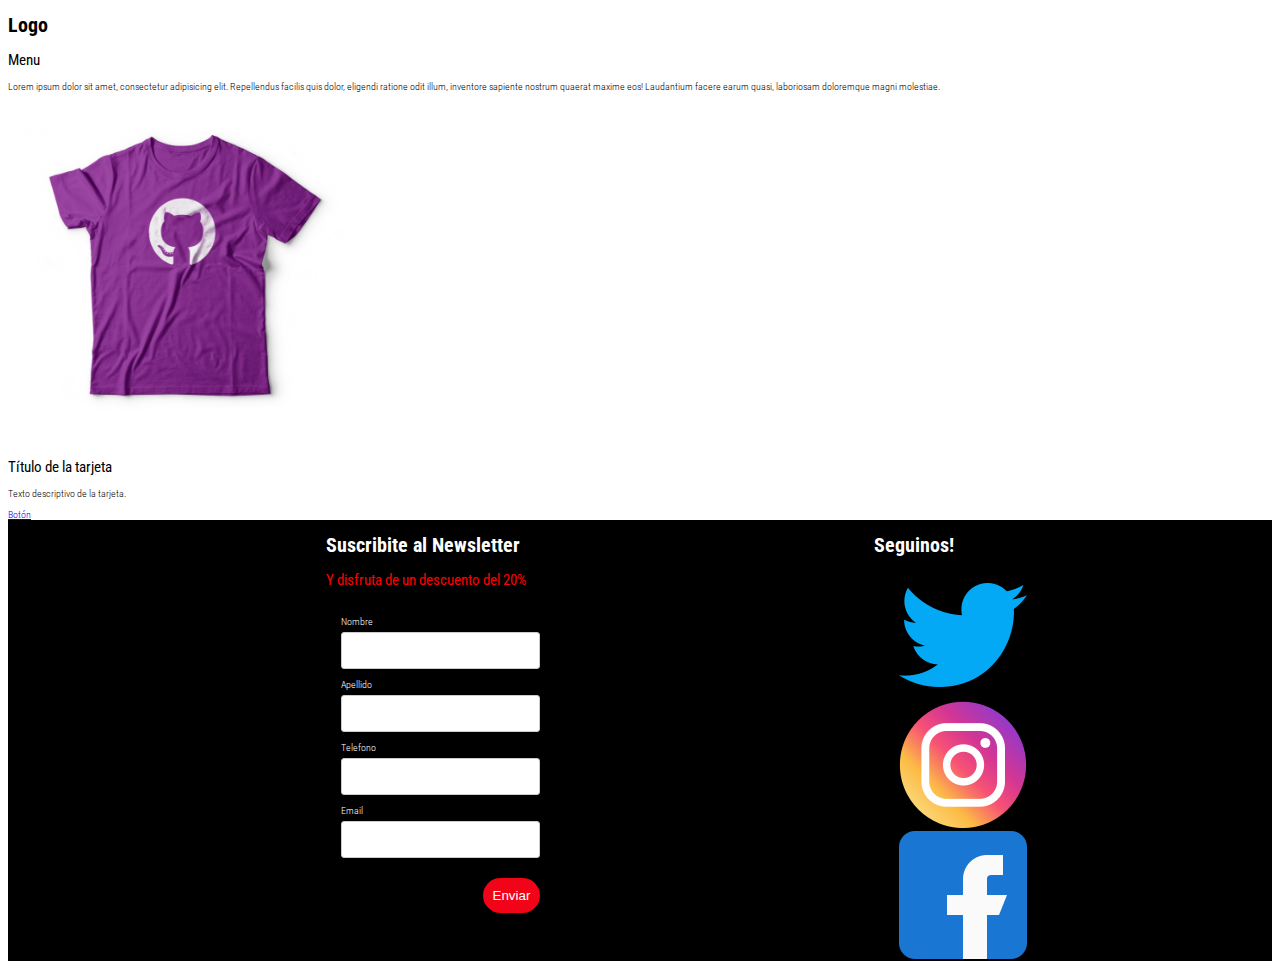
<file: Laboratorio/Clase 8/index.html>
<!DOCTYPE html>
<html lang="es">

<head>
    <meta charset="UTF-8">
    <meta name="viewport" content="width=device-width, initial-scale=1.0">
    <link rel="preconnect" href="https://fonts.googleapis.com">
    <link rel="preconnect" href="https://fonts.gstatic.com" crossorigin>
    <link href="https://fonts.googleapis.com/css2?family=Roboto+Condensed:ital,wght@0,300;1,300;1,700&display=swap"
        rel="stylesheet">
    <link rel="stylesheet" href="./styles.css">
    <title>EcommerceGrid</title>
</head>

<body>
    <header>
        <h1>Logo</h1>
        <h2>Menu</h2>
        <p>Lorem ipsum dolor sit amet, consectetur adipisicing elit. Repellendus facilis quis dolor, eligendi ratione
            odit illum, inventore sapiente nostrum quaerat maxime eos! Laudantium facere earum quasi, laboriosam
            doloremque magni molestiae.</p>
    </header>
    <main>
        <div class="contenedorCards">
            <div class="card" style="width: 18rem;">
                <img src="../Clase 7/img/8.jpg" class="img" alt="Imagen de la tarjeta">
                <div class="cardBody">
                    <h2 class="card-title">Título de la tarjeta</h2>
                    <p class="card-text">Texto descriptivo de la tarjeta.</p>
                    <a href="#" class="btn btn-primary">Botón</a>
                </div>
            </div>
        </div>
    </main>
    <footer>
        <div class="contenedorFooter">
            <div class="contenedorFormulario">

                <h1>Suscribite al Newsletter</h1>
                <h2 style="color: red;">Y disfruta de un descuento del 20%</h2>

                <div class="formulario">
                    <form action="" method="post" id="form" class="horizontal">
                        <div class="formRow">
                            <div class="campo">
                                <label class="label" for="nombre">Nombre</label>
                                <input type="text" class="input" id="nombre" name="nombre" required>
                            </div>
                        </div>
                        <div class="formRow">
                            <div class="campo">
                                <label class="label" for="apellido">Apellido</label>
                                <input type="text" class="input" id="apellido" name="apellido" required>
                            </div>
                        </div>
                        <div class="formRow">
                            <div class="campo">
                                <label class="label" for="telefono">Telefono</label>
                                <input type="tel" class="input" id="telefono" name="telefono" required>
                            </div>
                        </div>
                        <div class="formRow">
                            <div class="campo">
                                <label class="label" for="email">Email</label>
                                <input type="text" class="input" id="email" name="email" required>
                            </div>
                        </div>
                        <div class="botonformulario">
                            <div class="botonformulario">
                                <button type="submit">Enviar</button>
                            </div>
                        </div>
                </div>
            </div>
            <div class="contenedorRedes">
                <h1>Seguinos!</h1>
                <div class="imgRedes" style="width: 3rem;">
                    <img src="../Clase 7/img/16438666591561032650-128.png" alt="">
                    <img src="../Clase 7/img/18265738341599780998-128.png" alt="">
                    <img src="../Clase 7/img/9964794321561032683-128.png" alt="">
                </div>
            </div>

    </footer>
</body>

</html>
</file>
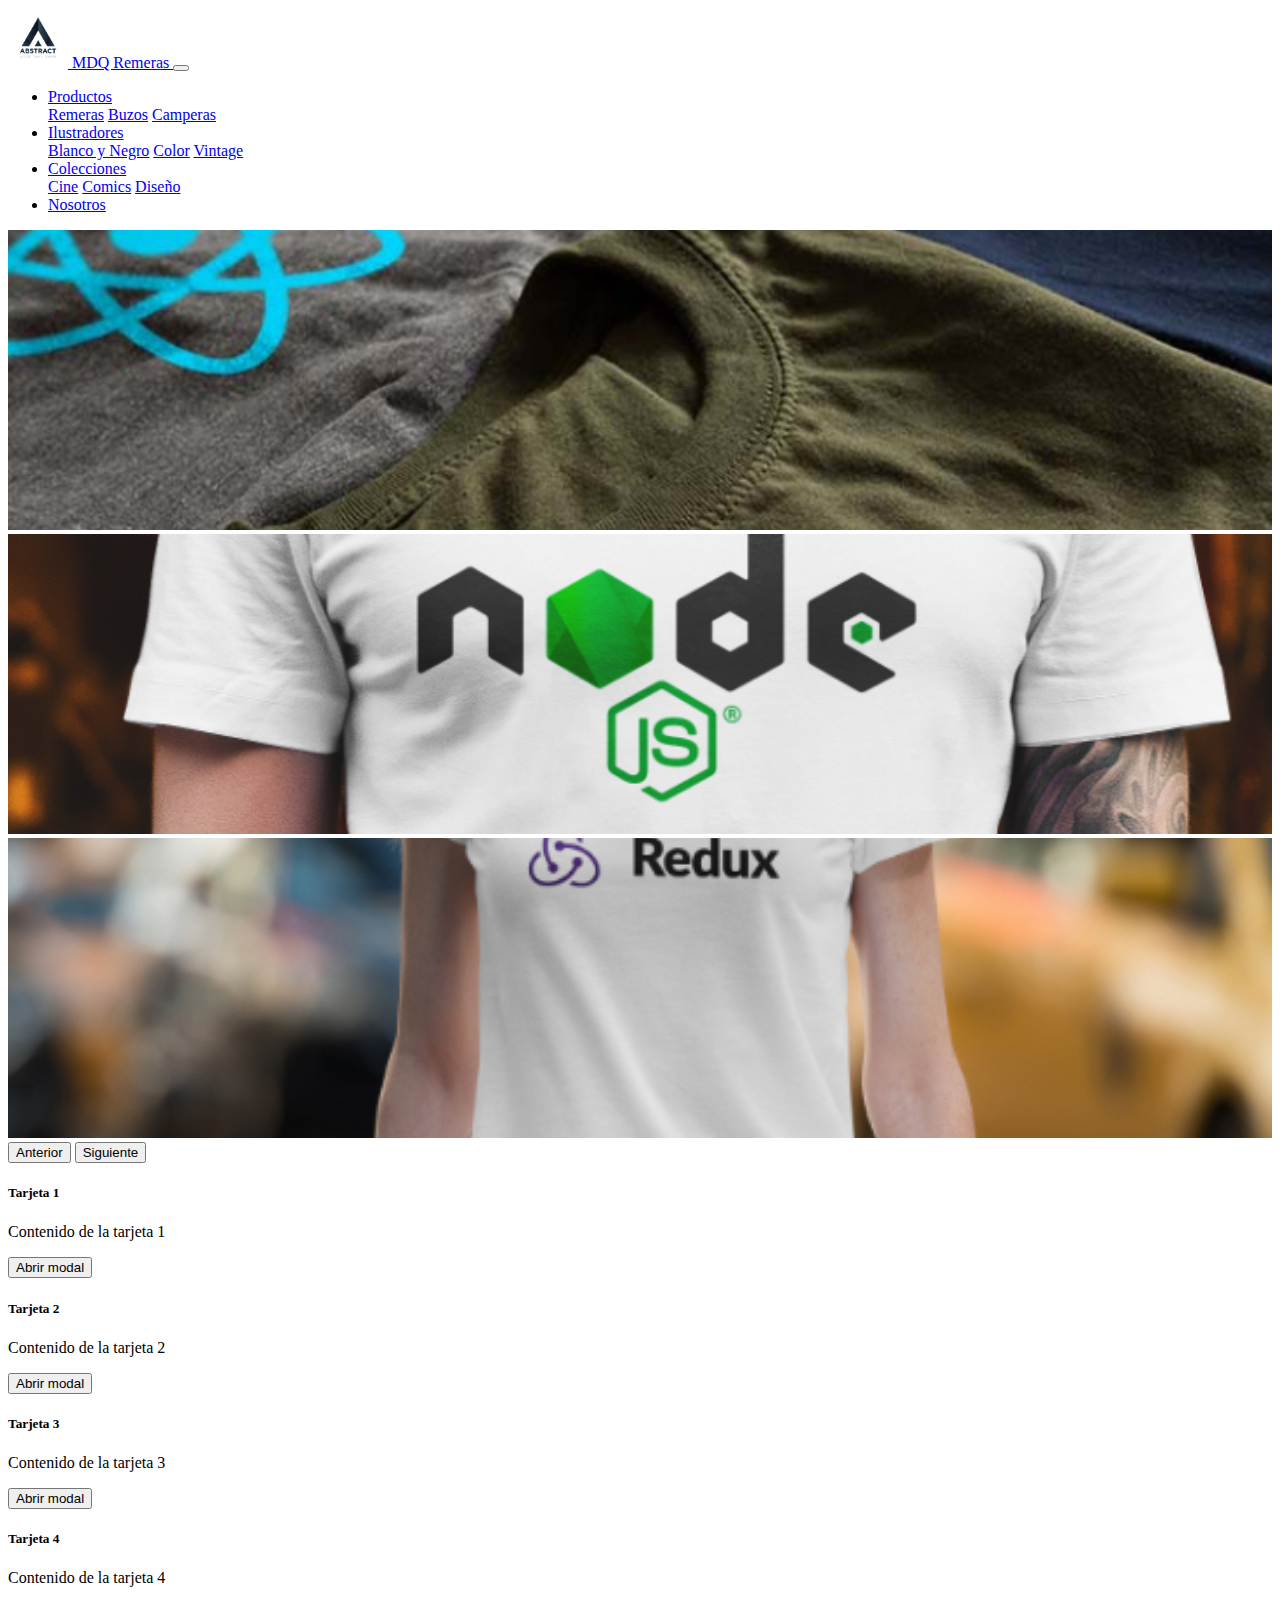
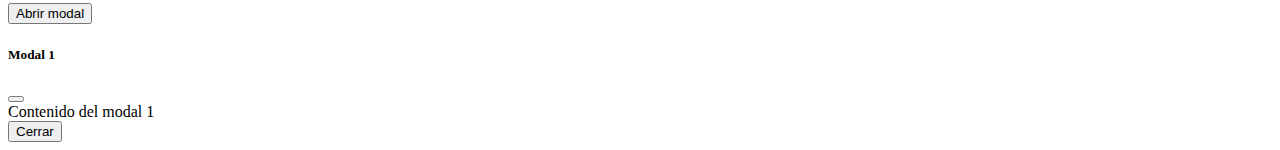
<file: Laboratorio/Clase 9 (bootstrap)/index.html>
<!DOCTYPE html>
<html lang="es">

<head>
    <meta charset="UTF-8">
    <meta name="viewport" content="width=device-width, initial-scale=1.0">
    <title>Ecommerce bootstrap</title>
    <link href="https://cdn.jsdelivr.net/npm/bootstrap@5.3.0/dist/css/bootstrap.min.css" rel="stylesheet"
        integrity="sha384-9ndCyUaIbzAi2FUVXJi0CjmCapSmO7SnpJef0486qhLnuZ2cdeRhO02iuK6FUUVM" crossorigin="anonymous">
    <link rel="stylesheet" href="./styles.css">
</head>

<body>
    <header>
        <div class="container-fluid" style="padding: 0;">
            <nav class="navbar navbar-expand-lg navbar-dark bg-dark w-100">
                <a class="navbar-brand" href="#">
                    <img src="./img/preview.jpg" alt="logo" width="60" height="60" class="m-2">
                    MDQ Remeras
                </a>
                <button class="navbar-toggler" type="button" data-toggle="collapse" data-target="#navbarNav"
                    aria-controls="navbarNav" aria-expanded="false" aria-label="Toggle navigation">
                    <span class="navbar-toggler-icon"></span>
                </button>
                <div class="collapse navbar-collapse" id="navbarNav">
                    <ul class="navbar-nav mr-auto">
                        <li class="nav-item dropdown border-start border-end">
                            <a class="nav-link dropdown-toggle" href="#" id="productosDropdown" role="button"
                                data-toggle="dropdown" aria-haspopup="true" aria-expanded="false">
                                Productos
                            </a>
                            <div class="dropdown-menu" aria-labelledby="productosDropdown">
                                <a class="dropdown-item" href="#">Remeras</a>
                                <a class="dropdown-item" href="#">Buzos</a>
                                <a class="dropdown-item" href="#">Camperas</a>
                            </div>
                        </li>
                        <li class="nav-item dropdown border-end">
                            <a class="nav-link dropdown-toggle" href="#" id="ilustradoresDropdown" role="button"
                                data-toggle="dropdown" aria-haspopup="true" aria-expanded="false">
                                Ilustradores
                            </a>
                            <div class="dropdown-menu" aria-labelledby="ilustradoresDropdown">
                                <a class="dropdown-item" href="#">Blanco y Negro</a>
                                <a class="dropdown-item" href="#">Color</a>
                                <a class="dropdown-item" href="#">Vintage</a>
                            </div>
                        </li>
                        <li class="nav-item dropdown border-end">
                            <a class="nav-link dropdown-toggle" href="#" id="coleccionesDropdown" role="button"
                                data-toggle="dropdown" aria-haspopup="true" aria-expanded="false">
                                Colecciones
                            </a>
                            <div class="dropdown-menu" aria-labelledby="coleccionesDropdown">
                                <a class="dropdown-item" href="#">Cine</a>
                                <a class="dropdown-item" href="#">Comics</a>
                                <a class="dropdown-item" href="#">Diseño</a>
                            </div>
                        </li>
                        <li class="nav-item">
                            <a class="nav-link" href="#">Nosotros</a>
                        </li>
                    </ul>
                </div>
            </nav>
        </div>
    </header>
    <main>
        <div class="container-fluid" style="padding: 0;">
            <div class="row">
                <div class="col-md-6" style="padding: 0;">
                    <div id="carouselExample" class="carousel slide" data-bs-ride="carousel">
                        <div class="carousel-inner">
                            <div class="carousel-item active">
                                <img src="./img/grafico1.jpg" class="d-block" alt="Imagen 1">
                            </div>
                            <div class="carousel-item">
                                <img src="./img/grafico2.jpg" class="d-block" alt="Imagen 2">
                            </div>
                            <div class="carousel-item">
                                <img src="./img/grafico3.jpg" class="d-block" alt="Imagen 3">
                            </div>
                        </div>
                        <button class="carousel-control-prev" type="button" data-bs-target="#carouselExample"
                            data-bs-slide="prev">
                            <span class="carousel-control-prev-icon" aria-hidden="true"></span>
                            <span class="visually-hidden">Anterior</span>
                        </button>
                        <button class="carousel-control-next" type="button" data-bs-target="#carouselExample"
                            data-bs-slide="next">
                            <span class="carousel-control-next-icon" aria-hidden="true"></span>
                            <span class="visually-hidden">Siguiente</span>
                        </button>
                    </div>
                </div>
                <div class="col-md-6" style="padding: 0;">
                    <div class="row">
                        <div class="col-md-6" style="padding-left: 3;">
                            <div class="card">
                                <div class="card-body">
                                    <h5 class="card-title">Tarjeta 1</h5>
                                    <p class="card-text">Contenido de la tarjeta 1</p>
                                    <button type="button" class="btn btn-primary" data-bs-toggle="modal"
                                        data-bs-target="#modal1">Abrir modal</button>
                                </div>
                            </div>
                        </div>
                        <div class="col-md-6">
                            <div class="card">
                                <div class="card-body">
                                    <h5 class="card-title">Tarjeta 2</h5>
                                    <p class="card-text">Contenido de la tarjeta 2</p>
                                    <button type="button" class="btn btn-primary" data-bs-toggle="modal"
                                        data-bs-target="#modal2">Abrir modal</button>
                                </div>
                            </div>
                        </div>
                    </div>
                    <div class="row">
                        <div class="col-md-6">
                            <div class="card" style="position: relative;">
                                <div class="card-img" style="background-image: url(./img/12.jpg);"></div>
                                <div class="card-body">
                                    <h5 class="card-title">Tarjeta 3</h5>
                                    <p class="card-text">Contenido de la tarjeta 3</p>
                                    <button type="button" class="btn btn-primary" data-bs-toggle="modal"
                                        data-bs-target="#modal3">Abrir modal</button>
                                </div>
                            </div>
                        </div>
                        <div class="col-md-6">
                            <div class="card">
                                <div class="card-body">
                                    <h5 class="card-title">Tarjeta 4</h5>
                                    <p class="card-text">Contenido de la tarjeta 4</p>
                                    <button type="button" class="btn btn-primary" data-bs-toggle="modal"
                                        data-bs-target="#modal4">Abrir modal</button>
                                </div>
                            </div>
                        </div>
                    </div>
                    <!-- Agrega más tarjetas aquí -->
                </div>

            </div>
        </div>

        <!-- Modal 1 -->
        <div class="modal fade" id="modal1" tabindex="-1" aria-labelledby="modal1Label" aria-hidden="true">
            <div class="modal-dialog">
                <div class="modal-content">
                    <div class="modal-header">
                        <h5 class="modal-title" id="modal1Label">Modal 1</h5>
                        <button type="button" class="btn-close" data-bs-dismiss="modal" aria-label="Cerrar"></button>
                    </div>
                    <div class="modal-body">
                        Contenido del modal 1
                    </div>
                    <div class="modal-footer">
                        <button type="button" class="btn btn-secondary" data-bs-dismiss="modal">Cerrar</button>
                    </div>
                </div>
            </div>
        </div>

    </main>
    <script src="https://cdn.jsdelivr.net/npm/bootstrap@5.3.0/dist/js/bootstrap.bundle.min.js"
        integrity="sha384-geWF76RCwLtnZ8qwWowPQNguL3RmwHVBC9FhGdlKrxdiJJigb/j/68SIy3Te4Bkz"
        crossorigin="anonymous"></script>
    <script src="https://code.jquery.com/jquery-3.5.1.slim.min.js"></script>
    <script src="https://cdn.jsdelivr.net/npm/@popperjs/core@2.5.3/dist/umd/popper.min.js"></script>

</body>

</html>
</file>
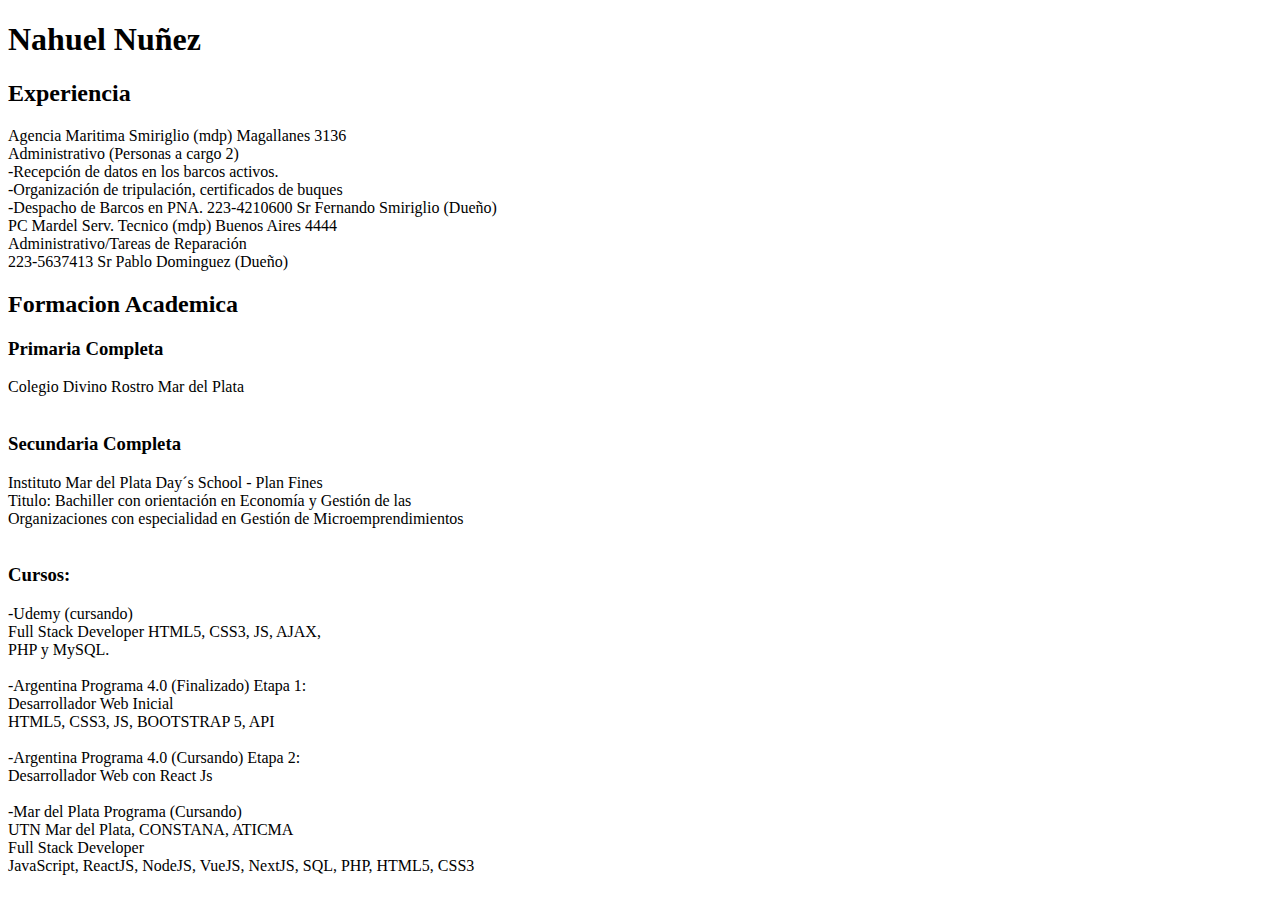
<file: hojaDeVida.html>
<!DOCTYPE html>
<html lang="es">
  <head>
    <meta charset="UTF-8" />
    <meta http-equiv="X-UA-Compatible" content="IE=edge" />
    <meta name="viewport" content="width=device-width, initial-scale=1.0" />
    <title>Hoja de Vida</title>
    
  </head>
  <body>
    <header>
      <h1>Nahuel Nuñez</h1>
      <h2>Experiencia</h2>
      <p>
        Agencia Maritima Smiriglio (mdp) Magallanes 3136 <br> 
        Administrativo (Personas a cargo 2) <br> 
        -Recepción de datos en los barcos activos.<br>
        -Organización de tripulación, certificados de buques <br> 
        -Despacho de Barcos en PNA. 223-4210600 Sr Fernando Smiriglio (Dueño) <br>

        PC Mardel Serv. Tecnico (mdp) Buenos Aires 4444 <br>
        Administrativo/Tareas de Reparación<br>
        223-5637413 Sr Pablo Dominguez (Dueño)<br>
      </p>

      <h2>Formacion Academica</h2>

      <p>
        <h3>Primaria Completa</h3>
        Colegio Divino Rostro Mar del Plata<br><br>

        <h3>Secundaria Completa</h3>
        Instituto Mar del Plata Day´s School - Plan Fines<br>
        Titulo: Bachiller con orientación en Economía y Gestión de las<br>
        Organizaciones con especialidad en Gestión de Microemprendimientos<br>
        <br>
        <h3>Cursos:</h3> 
        -Udemy (cursando) <br>
        Full Stack Developer HTML5, CSS3, JS, AJAX,<br>
        PHP y MySQL. <br><br>
        
        -Argentina Programa 4.0 (Finalizado) Etapa 1:<br> 
        Desarrollador Web Inicial <br>
        HTML5, CSS3, JS, BOOTSTRAP 5, API <br><br>
        
        -Argentina Programa 4.0 (Cursando) Etapa 2: <br>
        Desarrollador Web con React Js <br><br>
        
        -Mar del Plata Programa (Cursando) <br>
        UTN Mar del Plata, CONSTANA, ATICMA <br>
        Full Stack Developer <br>
        JavaScript, ReactJS, NodeJS, VueJS, NextJS, SQL, PHP, HTML5, CSS3<br>
      </p>
    </header>
  </body>
</html>
</file>
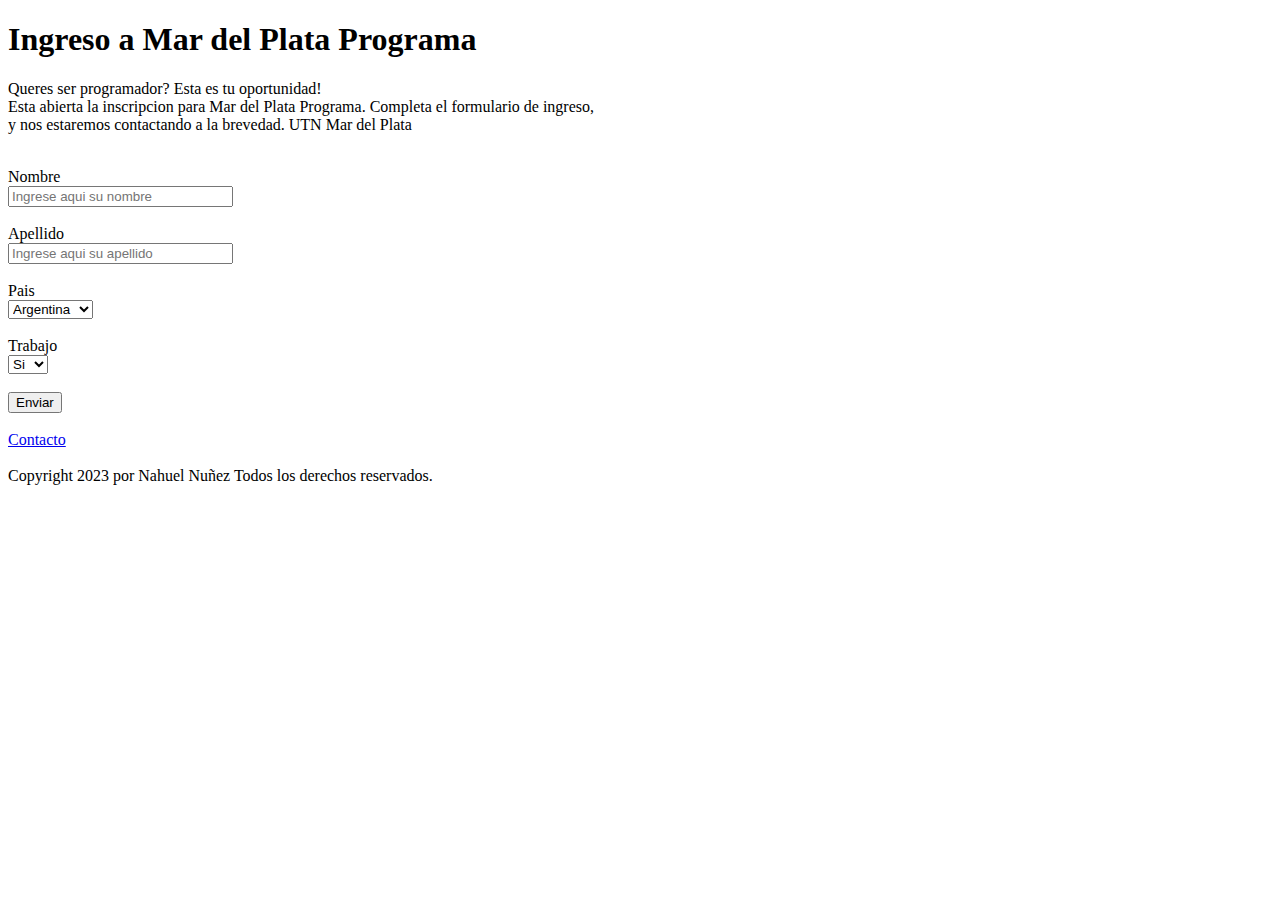
<file: Html/ejercicios.html>
<!DOCTYPE html>
<html lang="es">
<head>
    <meta charset="UTF-8">
    <meta http-equiv="X-UA-Compatible" content="IE=edge">
    <meta name="viewport" content="width=device-width, initial-scale=1.0">
    <title>Mar del Plata Programa</title>
</head>
<body>
    
    <header>
        <h1>Ingreso a Mar del Plata Programa</h1>
        <p>
            Queres ser programador? Esta es tu oportunidad!<br>
            Esta abierta la inscripcion para Mar del Plata Programa. Completa el formulario de ingreso,<br>
            y nos estaremos contactando a la brevedad.
    
            UTN Mar del Plata
        </p>
    </header>

    <br>
    <section class="formulario">
        <form name="formulario-ingreso">
            <label for="nombre">Nombre</label>
            <br>
            <input type="text" id="nombre" name="nombre" required size="25" placeholder="Ingrese aqui su nombre">
            <br>
            <br>
            <label for="nombre">Apellido</label>
            <br>
            <input type="text" id="nombre" name="nombre" required size="25" placeholder="Ingrese aqui su apellido">
            <br>
            
            <br>
            <label for="nombre">Pais</label>
            <br>
            <select name="paises" id="paises">
                <option value="argentina">Argentina</option>
                <option value="brasil">Brasil</option>
                <option value="colombia">Colombia</option>
                <option value="ecuador">Ecuador</option>
                <option value="chile">Chile</option>
                <option value="venezuela">Venezuela</option>
                <option value="bolivia">Bolivia</option>
                <option value="uruguay">Uruguay</option>
            </select>
            <br>
            <br>
            <label for="nombre">Trabajo</label>
            <br>
            <select name="trabajo" id="trabajo">
                <option value="si">Si</option>
                <option value="no">No</option>
            </select>
            <br>
            <br>
            <button name="boton-envio" type="submit">Enviar</button>
        </form>
    </section>
    <br>
    <aside>
        <a href="https://github.com/86developer">Contacto</a>
    </aside>
    <br>
    <footer>Copyright 2023 por Nahuel Nuñez Todos los derechos reservados.</footer>

</body>
</html>
</file>
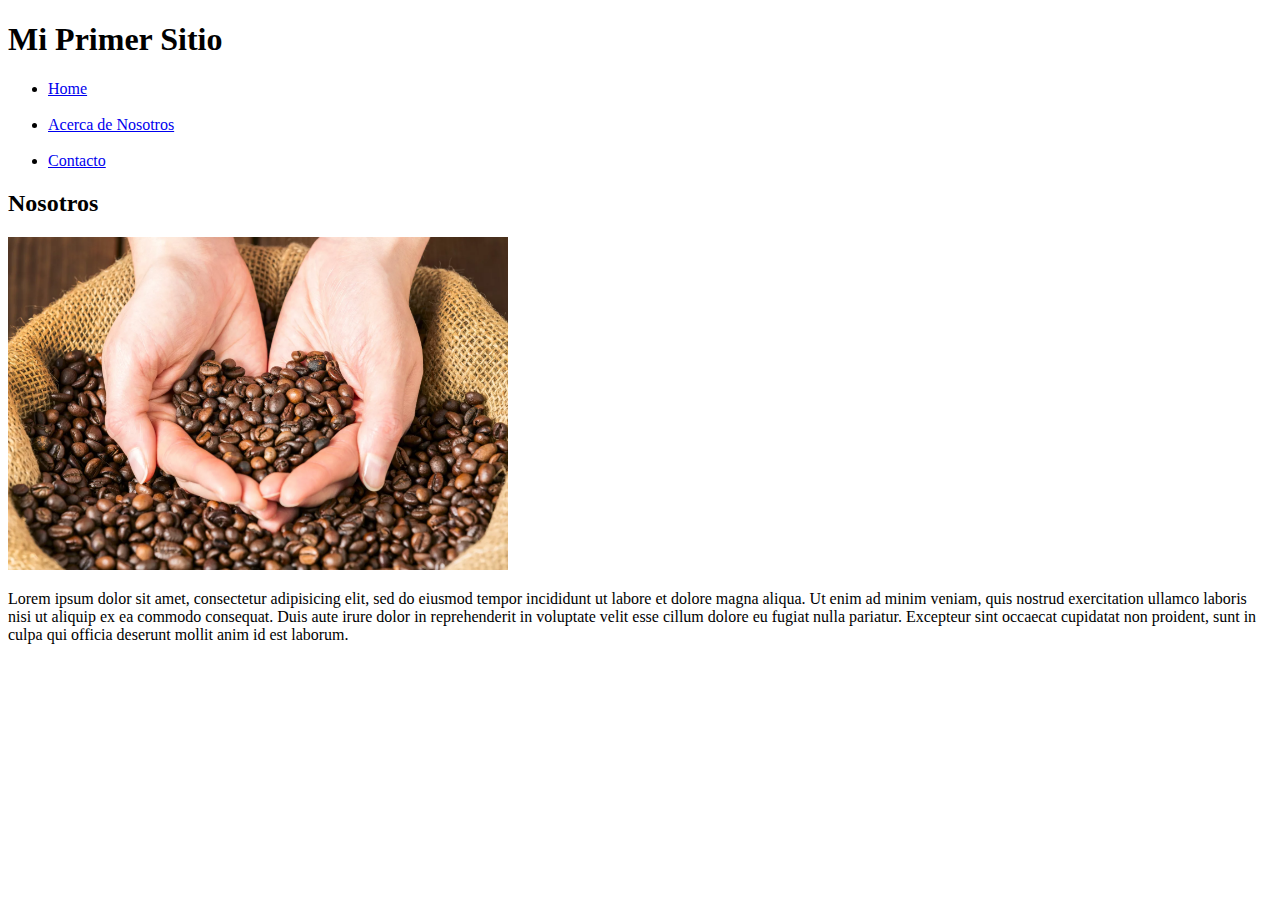
<file: Html/Clase 1/primerSitio.html>
<!DOCTYPE html>
<html lang="es">
<head>
    <meta charset="UTF-8">
    <meta http-equiv="X-UA-Compatible" content="IE=edge">
    <meta name="viewport" content="width=device-width, initial-scale=1.0">
    <title>Primer Sitio</title>
</head>
<body>
    <h1>Mi Primer Sitio</h1>

    <nav>
        <ul>
            <li><a href="#home">Home</a></li>
            <br>
            <li><a href="#nosotros">Acerca de Nosotros</a></li>
            <br>
            <li><a href="#">Contacto</a></li>
        </ul>
    </nav>

    <h2 class="nosotros">Nosotros</h2>

    <img src="./descarga.webp" width="500" alt="corazon">

    <p>Lorem ipsum dolor sit amet, consectetur adipisicing elit, sed do eiusmod tempor incididunt ut labore et dolore magna aliqua. Ut enim ad minim veniam, quis nostrud exercitation ullamco laboris nisi ut aliquip ex ea commodo consequat. Duis aute irure dolor in reprehenderit in voluptate velit esse cillum dolore eu fugiat nulla pariatur. Excepteur sint occaecat cupidatat non proident, sunt in culpa qui officia deserunt mollit anim id est laborum.</p>

    



</body>
</html>
</file>
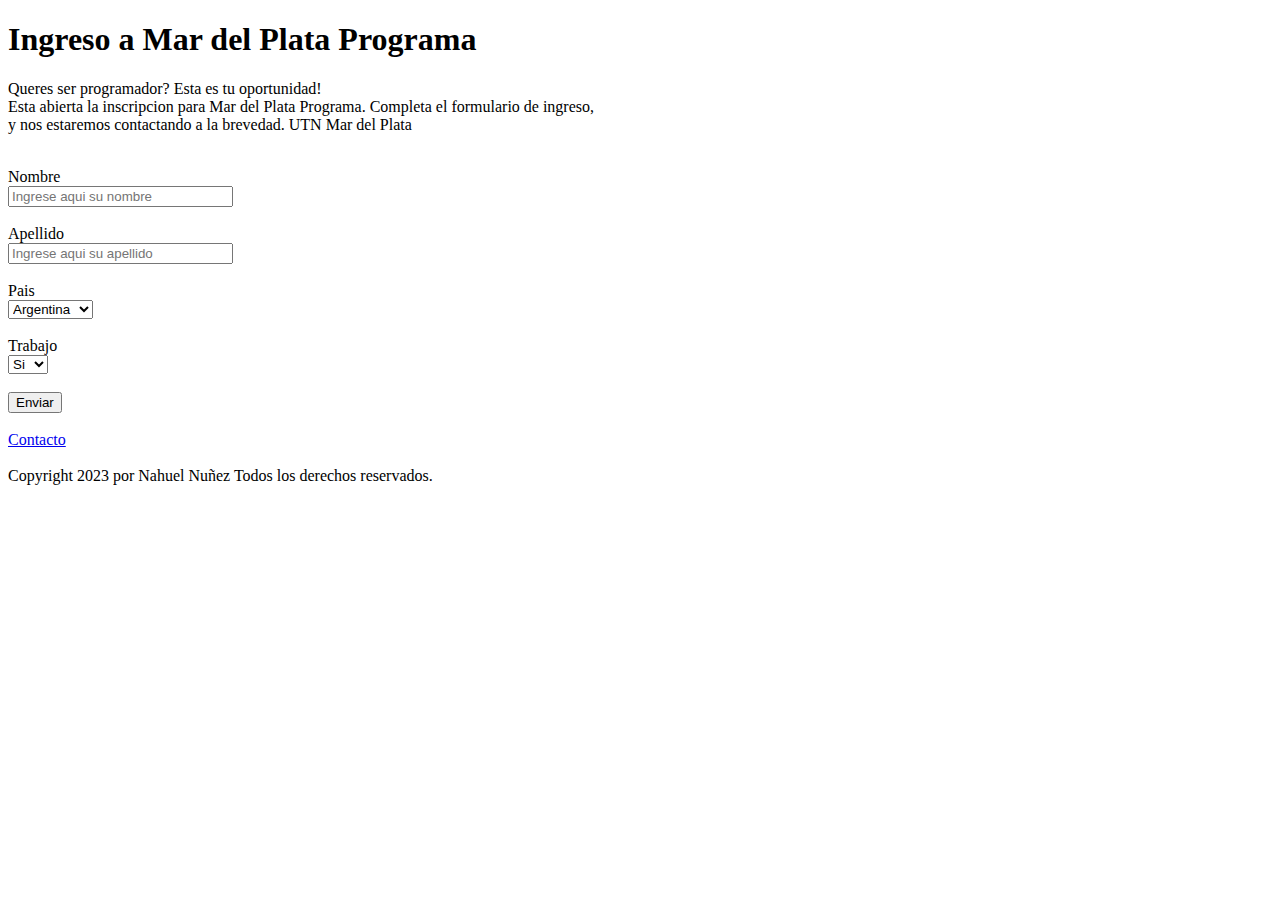
<file: Html/Clase 2/formulario.html>
<!DOCTYPE html>
<html lang="es">
<head>
    <meta charset="UTF-8">
    <meta http-equiv="X-UA-Compatible" content="IE=edge">
    <meta name="viewport" content="width=device-width, initial-scale=1.0">
    <title>Mar del Plata Programa</title>
</head>
<body>
    
    <header>
        <h1>Ingreso a Mar del Plata Programa</h1>
        <p>
            Queres ser programador? Esta es tu oportunidad!<br>
            Esta abierta la inscripcion para Mar del Plata Programa. Completa el formulario de ingreso,<br>
            y nos estaremos contactando a la brevedad.
    
            UTN Mar del Plata
        </p>
    </header>
    
    <br>
    <section class="formulario">
        <form name="formulario-ingreso">
            <label for="nombre">Nombre</label>
            <br>
            <input type="text" id="nombre" name="nombre" required size="25" placeholder="Ingrese aqui su nombre">
            <br>
            <br>
            <label for="apellido">Apellido</label>
            <br>
            <input type="text" id="apellido" name="apellido" required size="25" placeholder="Ingrese aqui su apellido">
            <br>
            
            <br>
            <label for="paise">Pais</label>
            <br>
            <select name="paises" id="paises">
                <option value="1">Argentina</option>
                <option value="2">Brasil</option>
                <option value="3">Colombia</option>
                <option value="4">Ecuador</option>
                <option value="5">Chile</option>
                <option value="6">Venezuela</option>
                <option value="7">Bolivia</option>
                <option value="8">Uruguay</option>
            </select>
            <br>
            <br>
            <label for="nombre">Trabajo</label>
            <br>
            <select name="trabajo" id="trabajo">
                <option value="si">Si</option>
                <option value="no">No</option>
            </select>
            <br>
            <br>
            <button name="boton-envio" type="submit">Enviar</button>
        </form>
    </section>
    <br>
    <aside>
        <a href="https://github.com/86developer">Contacto</a>
    </aside>
    <br>
    <footer>Copyright 2023 por Nahuel Nuñez Todos los derechos reservados.</footer>

</body>
</html>
</file>
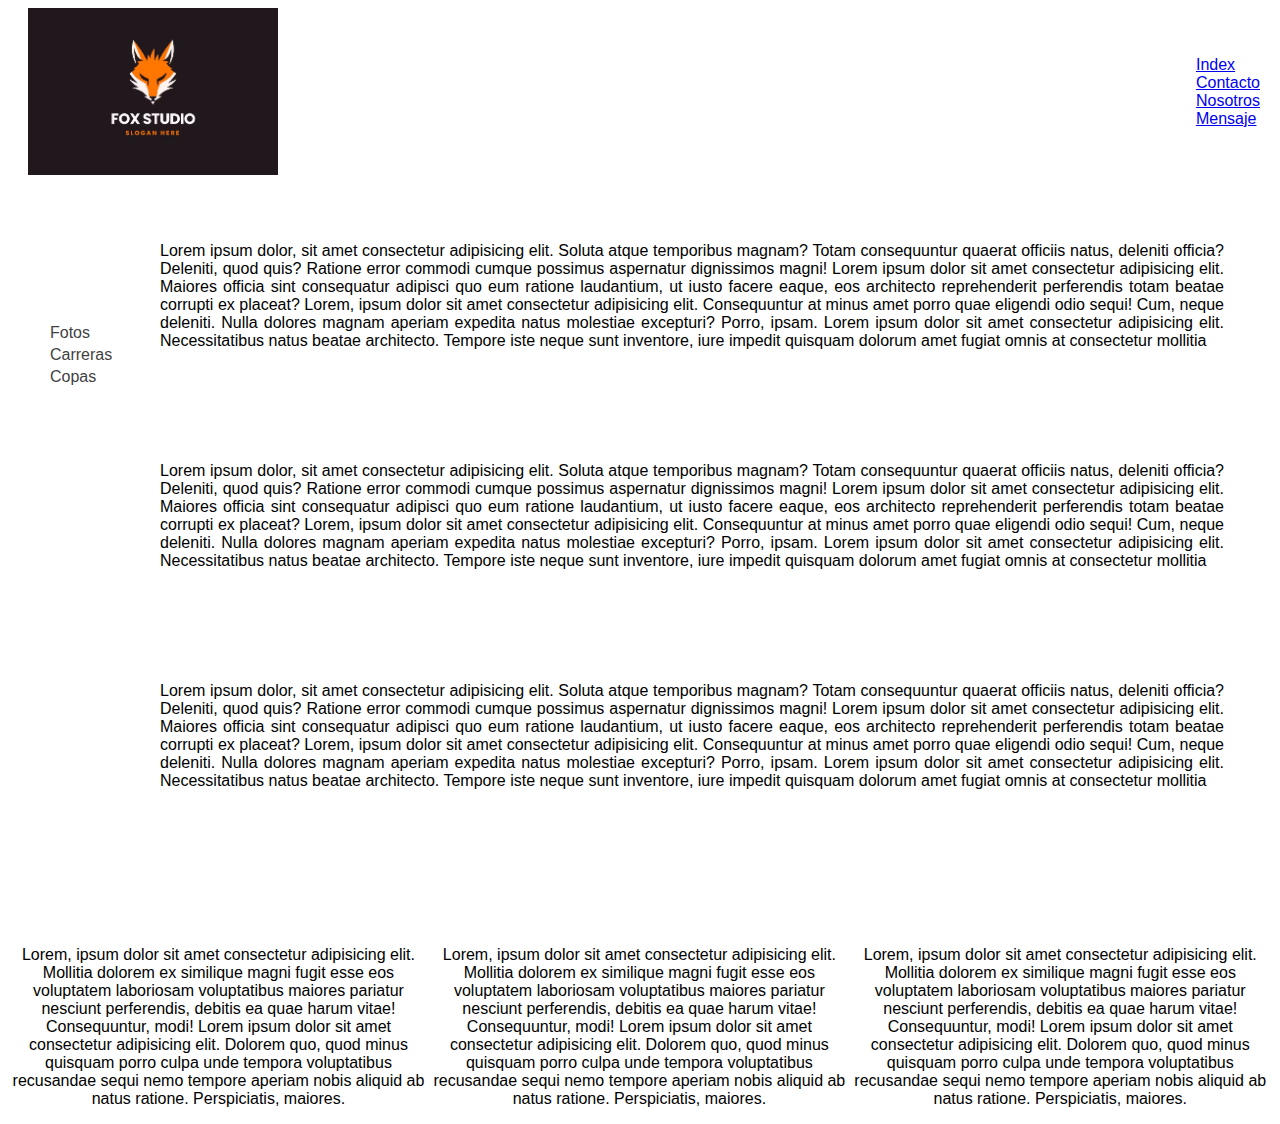
<file: Html/Clase 3/Css1.html>
<!DOCTYPE html>
<html lang="en">
<head>
    <meta charset="UTF-8">
    <meta http-equiv="X-UA-Compatible" content="IE=edge">
    <meta name="viewport" content="width=device-width, initial-scale=1.0">
    <link rel="stylesheet" href="styles.css">
    <title>Document</title>
</head>
<body>
    
        <header>
            
            <nav class="navegacion-logo">
                    <img src="./c0a994c8-e6bf-4743-984a-dacf04ca6bfe.avif" alt="logo">
                    <ol class="links">
                        <li><a href="index.html">Index</a></li>
                        <li><a href="contacto.html">Contacto</a></li>
                        <li><a href="nosotros.html">Nosotros</a></li>
                        <li><a href="mensaje.html">Mensaje</a></li>
                    </ol>
            </nav>
            
        </header>

        
               <aside>
            
                <ul>
                    <li><a href="fotos.html">Fotos</a></li>
                    <li><a href="carreras.html">Carreras</a></li>
                    <li><a href="copas.html">Copas</a></li>
                </ul>
            
                </aside>
        <main>
            <article>
                <p>
                Lorem ipsum dolor, sit amet consectetur adipisicing elit. Soluta atque temporibus magnam? 
                Totam consequuntur quaerat officiis natus, deleniti officia? Deleniti, quod quis? Ratione 
                error commodi cumque possimus aspernatur dignissimos magni! Lorem ipsum dolor sit amet 
                consectetur adipisicing elit. Maiores officia sint consequatur adipisci quo eum ratione 
                laudantium, ut iusto facere eaque, eos architecto reprehenderit perferendis totam beatae 
                corrupti ex placeat? Lorem, ipsum dolor sit amet consectetur adipisicing elit. Consequuntur 
                at minus amet porro quae eligendi odio sequi! Cum, neque deleniti. Nulla dolores magnam 
                aperiam expedita natus molestiae excepturi? Porro, ipsam. Lorem ipsum dolor sit amet 
                consectetur adipisicing elit. Necessitatibus natus beatae architecto. Tempore iste neque 
                sunt inventore, iure impedit quisquam dolorum amet fugiat omnis at consectetur mollitia 
                </p>
    
                <p>
                Lorem ipsum dolor, sit amet consectetur adipisicing elit. Soluta atque temporibus magnam? 
                Totam consequuntur quaerat officiis natus, deleniti officia? Deleniti, quod quis? Ratione 
                error commodi cumque possimus aspernatur dignissimos magni! Lorem ipsum dolor sit amet 
                consectetur adipisicing elit. Maiores officia sint consequatur adipisci quo eum ratione 
                laudantium, ut iusto facere eaque, eos architecto reprehenderit perferendis totam beatae 
                corrupti ex placeat? Lorem, ipsum dolor sit amet consectetur adipisicing elit. Consequuntur 
                at minus amet porro quae eligendi odio sequi! Cum, neque deleniti. Nulla dolores magnam 
                aperiam expedita natus molestiae excepturi? Porro, ipsam. Lorem ipsum dolor sit amet 
                consectetur adipisicing elit. Necessitatibus natus beatae architecto. Tempore iste neque 
                sunt inventore, iure impedit quisquam dolorum amet fugiat omnis at consectetur mollitia 
                </p>
    
                <p>
                Lorem ipsum dolor, sit amet consectetur adipisicing elit. Soluta atque temporibus magnam? 
                Totam consequuntur quaerat officiis natus, deleniti officia? Deleniti, quod quis? Ratione 
                error commodi cumque possimus aspernatur dignissimos magni! Lorem ipsum dolor sit amet 
                consectetur adipisicing elit. Maiores officia sint consequatur adipisci quo eum ratione 
                laudantium, ut iusto facere eaque, eos architecto reprehenderit perferendis totam beatae 
                corrupti ex placeat? Lorem, ipsum dolor sit amet consectetur adipisicing elit. Consequuntur 
                at minus amet porro quae eligendi odio sequi! Cum, neque deleniti. Nulla dolores magnam 
                aperiam expedita natus molestiae excepturi? Porro, ipsam. Lorem ipsum dolor sit amet 
                consectetur adipisicing elit. Necessitatibus natus beatae architecto. Tempore iste neque 
                sunt inventore, iure impedit quisquam dolorum amet fugiat omnis at consectetur mollitia 
                </p>
    
            </article>
  
        </main>

        <footer> 
            <section> 
                <p>Lorem, ipsum dolor sit amet consectetur adipisicing elit. Mollitia dolorem ex similique magni fugit esse eos voluptatem laboriosam voluptatibus maiores pariatur nesciunt perferendis, debitis ea quae harum vitae! Consequuntur, modi! Lorem ipsum dolor sit amet consectetur adipisicing elit. Dolorem quo, quod minus quisquam porro culpa unde tempora voluptatibus recusandae sequi nemo tempore aperiam nobis aliquid ab natus ratione. Perspiciatis, maiores.</p> 
            </section> 
            <section> 
                <p>Lorem, ipsum dolor sit amet consectetur adipisicing elit. Mollitia dolorem ex similique magni fugit esse eos voluptatem laboriosam voluptatibus maiores pariatur nesciunt perferendis, debitis ea quae harum vitae! Consequuntur, modi! Lorem ipsum dolor sit amet consectetur adipisicing elit. Dolorem quo, quod minus quisquam porro culpa unde tempora voluptatibus recusandae sequi nemo tempore aperiam nobis aliquid ab natus ratione. Perspiciatis, maiores.</p> 
            </section> 
            <section> 
                <p>Lorem, ipsum dolor sit amet consectetur adipisicing elit. Mollitia dolorem ex similique magni fugit esse eos voluptatem laboriosam voluptatibus maiores pariatur nesciunt perferendis, debitis ea quae harum vitae! Consequuntur, modi! Lorem ipsum dolor sit amet consectetur adipisicing elit. Dolorem quo, quod minus quisquam porro culpa unde tempora voluptatibus recusandae sequi nemo tempore aperiam nobis aliquid ab natus ratione. Perspiciatis, maiores.</p> 
            </section> 
        </footer>
     
    
    
    
</body>
</html>
</file>
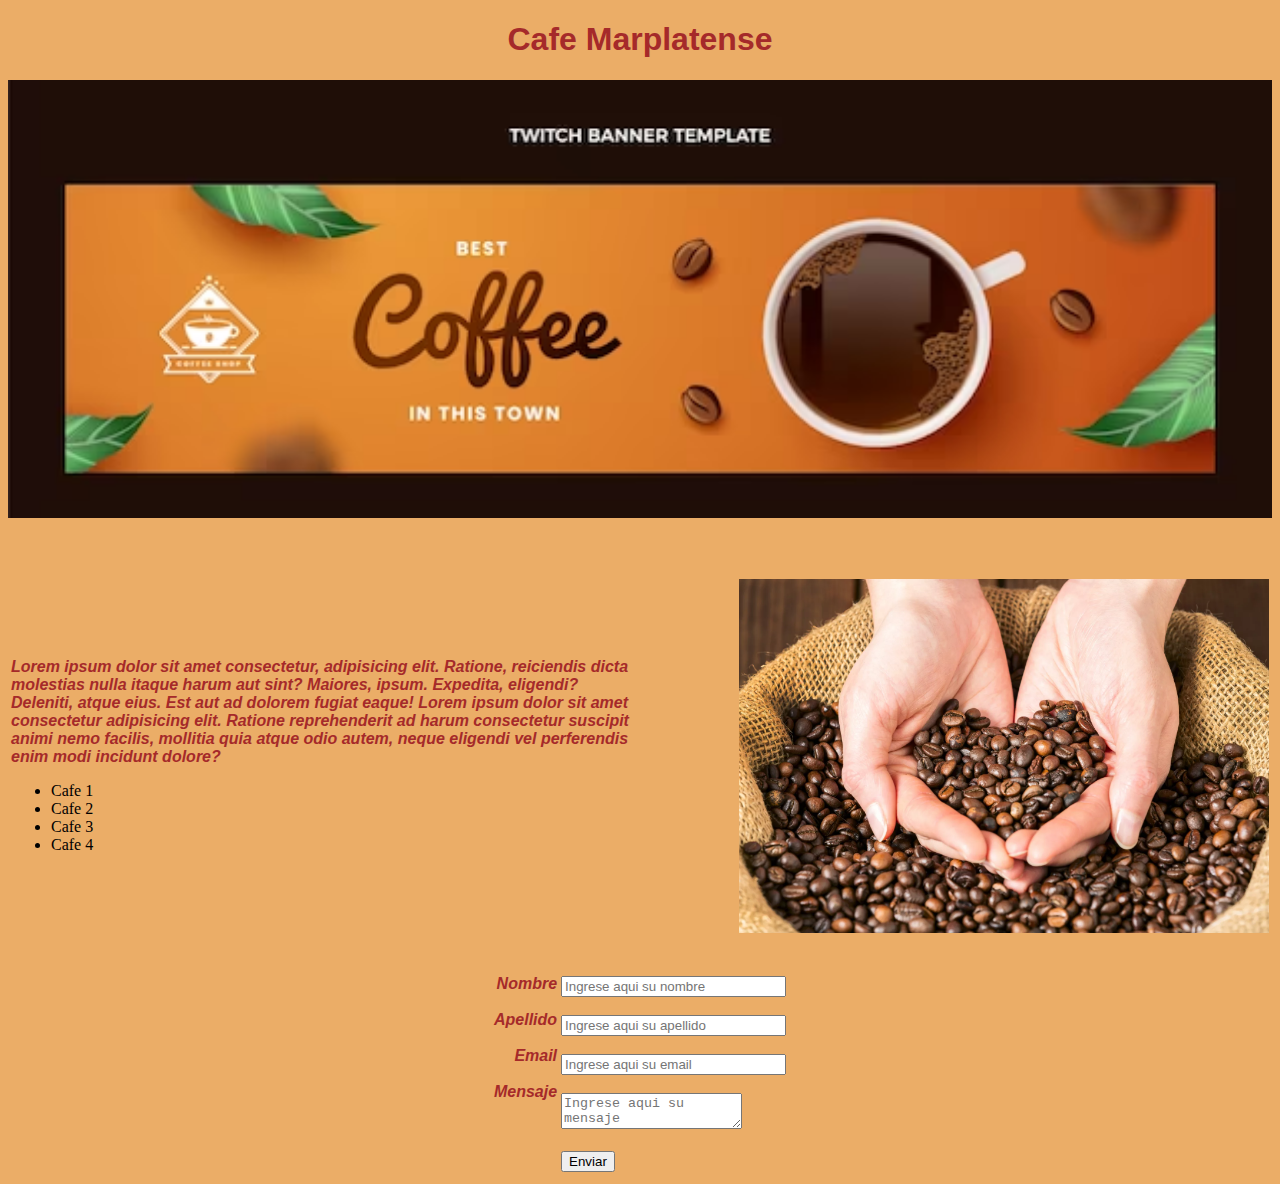
<file: Html/Clase 3/laboratorio.html>
<!DOCTYPE html>
<html lang="es">
<head>
    <meta charset="UTF-8">
    <meta http-equiv="X-UA-Compatible" content="IE=edge">
    <meta name="viewport" content="width=device-width, initial-scale=1.0">
    <title>Document</title>
</head>
<body style="background-color: rgb(235, 173, 103);">
    <header>
        <h1 style="font-family: 'Lucida Sans', 'Lucida Sans Regular', 'Lucida Grande', 'Lucida Sans Unicode', Geneva, Verdana, sans-serif; text-align: center; color: brown;" >Cafe Marplatense</h1>
        <img src="./plantilla-cafeteria-realista_23-2149285026.avif" width="100%" alt="banner">
    </header>
    <br>
    <br>
    <br>
    <table>
        <td align="left" width="50%">
            <p style="font-family: 'Lucida Sans', 'Lucida Sans Regular', 'Lucida Grande', 'Lucida Sans Unicode', Geneva, Verdana, sans-serif; font-style: oblique; font-weight: 800; color: brown;">Lorem ipsum dolor sit amet consectetur, adipisicing elit. Ratione, reiciendis dicta molestias nulla itaque harum aut sint? Maiores, ipsum. Expedita, eligendi? Deleniti, atque eius. Est aut ad dolorem fugiat eaque! Lorem ipsum dolor sit amet consectetur adipisicing elit. Ratione reprehenderit ad harum consectetur suscipit animi nemo facilis, mollitia quia atque odio autem, neque eligendi vel perferendis enim modi incidunt dolore?</p> 
            <ul>
                <li>Cafe 1</li>
                <li>Cafe 2</li>
                <li>Cafe 3</li>
                <li>Cafe 4</li>
            </ul>
        </td> 
        
        <td align="right" > 
            <td><img src="./descarga.webp" width="85%" align="right" alt=""></td> 
        </td>
     </table>
     <br>
     <br>
     <table>
        <td align="right" width="5%">
                <form name="formulario">
                    <label for="nombre">
                        <a style="font-family: 'Lucida Sans', 'Lucida Sans Regular', 'Lucida Grande', 'Lucida Sans Unicode', Geneva, Verdana, sans-serif; font-style: oblique; font-weight: 800; color: brown;">Nombre</a>
                    </label>
                    <br>
                    <br>
                    <label for="apellido">
                        <a style="font-family: 'Lucida Sans', 'Lucida Sans Regular', 'Lucida Grande', 'Lucida Sans Unicode', Geneva, Verdana, sans-serif; font-style: oblique; font-weight: 800; color: brown;">Apellido</a>
                    </label>
                    <br>
                    <br>
                    <label for="email">
                        <a style="font-family: 'Lucida Sans', 'Lucida Sans Regular', 'Lucida Grande', 'Lucida Sans Unicode', Geneva, Verdana, sans-serif; font-style: oblique; font-weight: 800; color: brown;">Email</a>
                    </label>
                    <br>
                    <br>
                    <label for="mensaje">
                        <a style="font-family: 'Lucida Sans', 'Lucida Sans Regular', 'Lucida Grande', 'Lucida Sans Unicode', Geneva, Verdana, sans-serif; font-style: oblique; font-weight: 800; color: brown;">Mensaje</a>
                    </label>
                </form>
                <br>
                <br>
                <br>
                <br>    
        </td>  
        <td align="left" width="5%">      
                <form name="formulario">
                    <input type="text" id="nombre" name="nombre" required size="25" placeholder="Ingrese aqui su nombre">
                    <br>
                    <br>
                    <input type="text" id="nombre" name="nombre" required size="25" placeholder="Ingrese aqui su apellido">
                    <br>
                    <br>
                    <input type="email" id="email" name="email" required size="25" placeholder="Ingrese aqui su email">
                    <br>
                    <br>
                    <textarea type="msg" name="mensaje" required size="40" placeholder="Ingrese aqui su mensaje"></textarea>
                </form>
                <br>
                <button name="boton-envio" type="submit">Enviar</button>
        </td>
     </table>
</body>
</html>
</file>
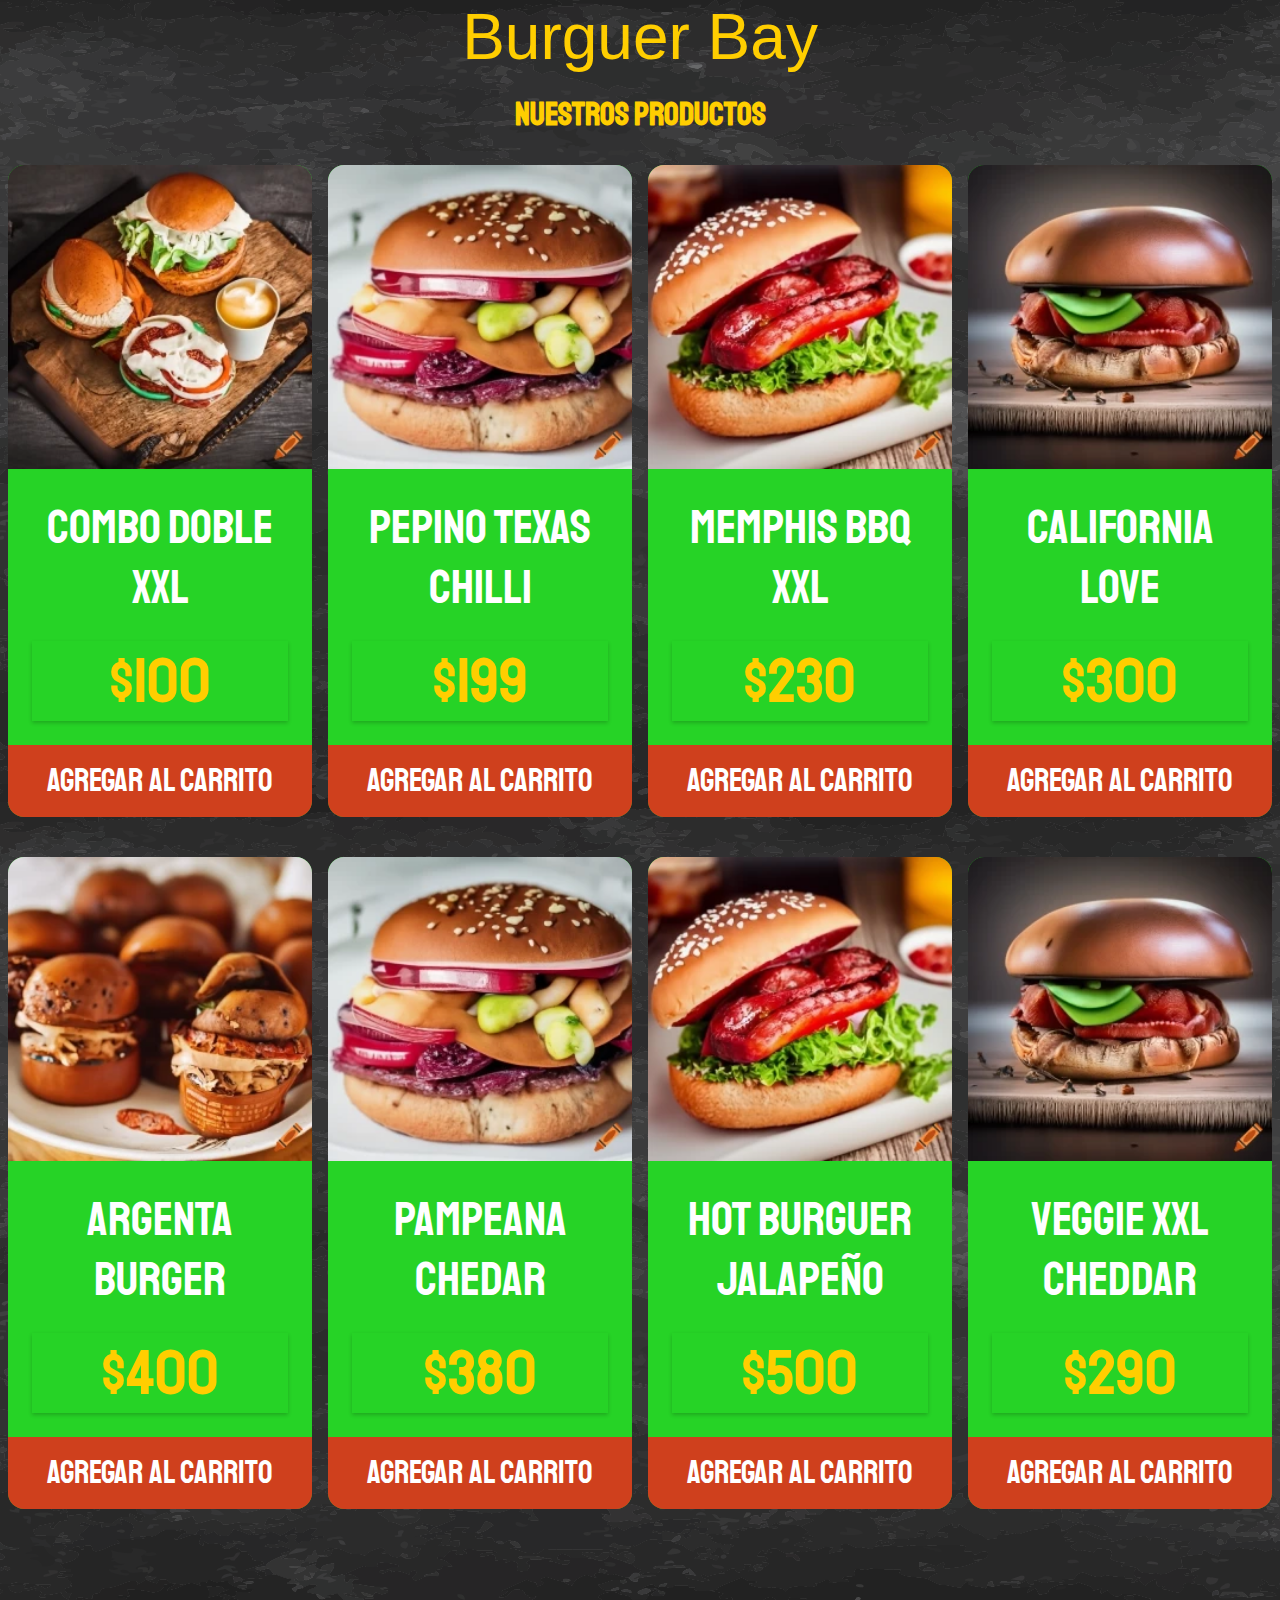
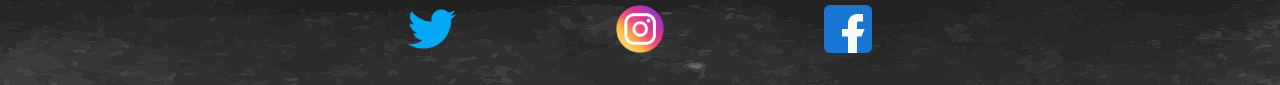
<file: Laboratorio/Clase 7/ecommerce.html>
<!DOCTYPE html>
<html lang="en">

<head>
    <meta charset="UTF-8">
    <meta name="viewport" content="width=device-width, initial-scale=1.0">
    <title>Ecommerce</title>
    <link href="https://fonts.googleapis.com/css2?family=Staatliches&display=swap" rel="stylesheet">
    <link rel="stylesheet" href="style.css">


</head>

<body>

    <header class="header">
        <nav class="navegacion">
            <a href="">Burguer Bay</a>
        </nav>
    </header>


    <main class="contenedor">
        <h1>Nuestros Productos</h1>

        <div class="flexContainer">
            <div class="producto">
                <div href="producto.html">
                    <img class="productoImagen" src="./img/4burguers.webp" alt="imagen remera">
                    <div class="productoinformacion">
                        <p class="productoNombre">Combo Doble XXL</p>
                        <p class="productoPrecio">$100</p>
                        <button class="boton" tipe="submit">Agregar al carrito</button>

                    </div>
                </div>
            </div>
            <div class="producto">
                <div href="producto.html">
                    <img class="productoImagen" src="./img/cebolla.webp" alt="imagen remera">
                    <div class="productoinformacion">
                        <p class="productoNombre">Pepino Texas Chilli</p>
                        <p class="productoPrecio">$199</p>
                        <button class="boton" tipe="submit">Agregar al carrito</button>
                    </div>
                </div>
            </div>
            <div class="producto">
                <div href="producto.html">
                    <img class="productoImagen" src="./img/lechuga.webp" alt="imagen remera">
                    <div class="productoinformacion">
                        <p class="productoNombre">Memphis BBQ XXL</p>
                        <p class="productoPrecio">$230</p>
                        <button class="boton" tipe="submit">Agregar al carrito</button>

                    </div>
                </div>
            </div>
            <div class="producto">
                <div href="producto.html">
                    <img class="productoImagen" src="./img/pepino.webp" alt="imagen remera">
                    <div class="productoinformacion">
                        <p class="productoNombre">California Love</p>
                        <p class="productoPrecio">$300</p>
                        <button class="boton" tipe="submit">Agregar al carrito</button>

                    </div>
                </div>
            </div>
            <div class="producto">
                <div href="producto.html">
                    <img class="productoImagen" src="./img/varias.webp" alt="imagen remera">
                    <div class="productoinformacion">
                        <p class="productoNombre">Argenta Burger</p>
                        <p class="productoPrecio">$400</p>
                        <button class="boton" tipe="submit">Agregar al carrito</button>

                    </div>
                </div>
            </div>
            <div class="producto">
                <div href="producto.html">
                    <img class="productoImagen" src="./img/cebolla.webp" alt="imagen remera">
                    <div class="productoinformacion">
                        <p class="productoNombre">Pampeana Chedar</p>
                        <p class="productoPrecio">$380</p>
                        <button class="boton" tipe="submit">Agregar al carrito</button>

                    </div>
                </div>
            </div>
            <div class="producto">
                <div href="producto.html">
                    <img class="productoImagen" src="./img/lechuga.webp" alt="imagen remera">
                    <div class="productoinformacion">
                        <p class="productoNombre">Hot Burguer Jalapeño</p>
                        <p class="productoPrecio">$500</p>
                        <button class="boton" tipe="submit">Agregar al carrito</button>

                    </div>
                </div>
            </div>
            <div class="producto">
                <div href="producto.html">
                    <img class="productoImagen" src="./img/pepino.webp" alt="imagen remera">
                    <div class="productoinformacion">
                        <p class="productoNombre">Veggie XXL Cheddar</p>
                        <p class="productoPrecio">$290</p>
                        <button class="boton" tipe="submit">Agregar al carrito</button>

                    </div>
                </div>
            </div>

        </div>

    </main>

    <footer class="footer">
        <div class="contenedor_footer">

            <img class="redes" src="./img/16438666591561032650-128.png" alt="instagram">

            <img class="redes" src="./img/18265738341599780998-128.png" alt="">
            <img class="redes" src="./img/9964794321561032683-128.png" alt="">

        </div>
    </footer>
</body>

</html>
</file>
<file: Laboratorio/Clase 8/styles.css>
:root {
    --light: 'Roboto Condensed', sans-serif;
    --regular: 'Roboto Condensed', sans-serif;
    --bold: 'Roboto Condensed', sans-serif;
}

html {
    font-size: 62.5%;
    box-sizing: border-box;
}

*,
*:before,
*:after {
    box-sizing: inherit;
}



h1 {
    font-family: var(--bold);
    font-weight: 700;

}

h2 {
    font-family: var(--regular);
    font-weight: 400;
}

p,
a {
    font-family: var(--light);
    font-weight: 300;
}

/*FORMULARIO*/
.contenedorFooter {
    display: flex;
    justify-content: space-evenly;
    color: white;
    background-color: black;

}

.contenedorRedes {
    display: flex;
    flex-direction: column;
    align-items: center;
}

.imgRedes {
    width: 2rem;
}

.formulario {
    padding: 1.5rem;
    height: fit-content;
}

.campo {
    text-align: left;
    margin-bottom: 10px;
}

label {
    display: block;
    margin-bottom: 5px;
    font-family: var(--light);
    font-weight: 300;
}

input {
    width: 100%;
    padding: 10px;
    border: 1px solid #ccc;
    border-radius: 3px;
}

button {
    display: flex;
    margin-top: 10px;
    padding: 10px;
    background-color: #F20317;
    color: #fff;
    border: none;
    border-radius: 20px;
    cursor: pointer;
}

.botonformulario {
    display: flex;
    font-family: var(--light);
    font-size: 120%;
    flex-direction: row-reverse;
}

.botonformulario1 {
    padding-left: 20px;
    padding-right: 20px;
}

button:hover {
    background-color: black;
}
</file>
<file: Laboratorio/Clase 9 (bootstrap)/styles.css>
:root {
    --fuentePrincipal:
}

.carousel-item img {
    height: 300px;
    object-fit: cover;
    width: 100%;
    padding: 0;
}

.card-body {
    padding: 0;
}
</file>
<file: Html/Clase 3/styles.css>
body {
    font-family: 'Lucida Sans', 'Lucida Sans Regular', 'Lucida Grande', 'Lucida Sans Unicode', Geneva, Verdana, sans-serif;
}

header {
    width: 100%;
    height: 170px;

    padding-left: 20px;
}

.navegacion-logo {
    width: 100%;
    height: 70px;
    float: left;

}

img {
    max-width: 250px;
}

ol {
    float: right;
    padding-top: 2em;
    padding-right: 2em;
    list-style-type: none;
}

aside ul {
    float: left;
    list-style-type: none;
    padding-top: 8em;
    width: 7em;
    height: 37em;
}

ul a {
    text-decoration: none;
    display: inline-block;
    padding: 2px;
    color: rgb(63, 63, 63);
}

a:hover {
    background-color: rgb(224, 224, 224);
    border-radius: 10px;
}



article p {
    text-align: justify;
    padding: 3em 3em;
}

footer {
    clear: both;
}

footer section {
    width: 33.3%;
    float: left;
}

footer section p {
    color: rgb(0, 0, 0);
    text-align: center;
}
</file>
<file: Laboratorio/Clase 7/style.css>
:root {
    --primario: rgb(0, 122, 0);
    --primarioClaro: rgb(38, 211, 38);
    --secundario: #FFCE00;
    --secundarioOscuro: rgb(233, 187, 2);
    --blanco: #FFF;
    --negro: #000;

    --fuentePrincipal: 'Staatliches', cursive;
}

body {
    background-image: url(./img/fondo-carta-restaurante-madrid.png);
    background-repeat: repeat;
    max-width: 120rem;
    margin: 0 auto;
}

h1,
h2,
h3 {
    color: var(--secundario);
    text-align: center;
    font-family: var(--fuentePrincipal);
    font-size: 2rem;
}

p {
    font-family: var(--fuentePrincipal);
    font-size: 1rem;
    color: var(--secundario);

}

img {
    max-width: 100%;
}

.contenedor {
    max-width: 120rem;
    margin: 0 auto;
}

.header,
.contenedor_footer {
    display: flex;
    justify-content: center;

}

a {
    color: var(--secundario);
    text-decoration: none;
    font-family: Verdana, Geneva, Tahoma, sans-serif;
    font-size: 4rem;
}

/**Productos**/

.flexContainer {
    display: flex;
    flex-wrap: wrap;
    justify-content: space-between;
    margin-bottom: 2rem;

}

.producto {
    flex-basis: calc(25% - 4rem);
    flex-grow: 1;
    margin: 0.5rem;
    margin-bottom: 2rem;
    background-color: var(--primarioClaro);
    box-shadow: #0000001e;
    border-radius: 1rem;
}



.productoImagen {
    width: 100%;
    height: auto;
    border-top-left-radius: 1rem;
    border-top-right-radius: 1rem;
}

.productoInformacion p {
    margin: auto;
}

.productoNombre {
    font-size: 3rem;
    color: var(--blanco);
}

.productoPrecio {
    font-size: 4rem;
    color: var(--secundario);
    box-shadow: 0 2px 4px rgba(0, 0, 0, 0.2);
}

.productoNombre,
.productoPrecio {
    font-family: var(--fuentePrincipal);
    text-align: center;
    margin: 1.5rem;
}

.boton {
    display: flex;
    flex-direction: row;
    justify-content: center;
    width: 100%;
    padding: 1rem;
    background-color: rgba(250, 27, 27, 0.801);
    font-family: var(--fuentePrincipal);
    font-size: 2rem;
    text-align: center;
    color: var(--blanco);
    border: none;
    border-bottom-left-radius: 1rem;
    border-bottom-right-radius: 1rem;
}

/**Footer**/

.redes {
    display: flex;
    flex-direction: row;
    padding: 2rem 5rem;
    width: 3rem;
}
</file>
